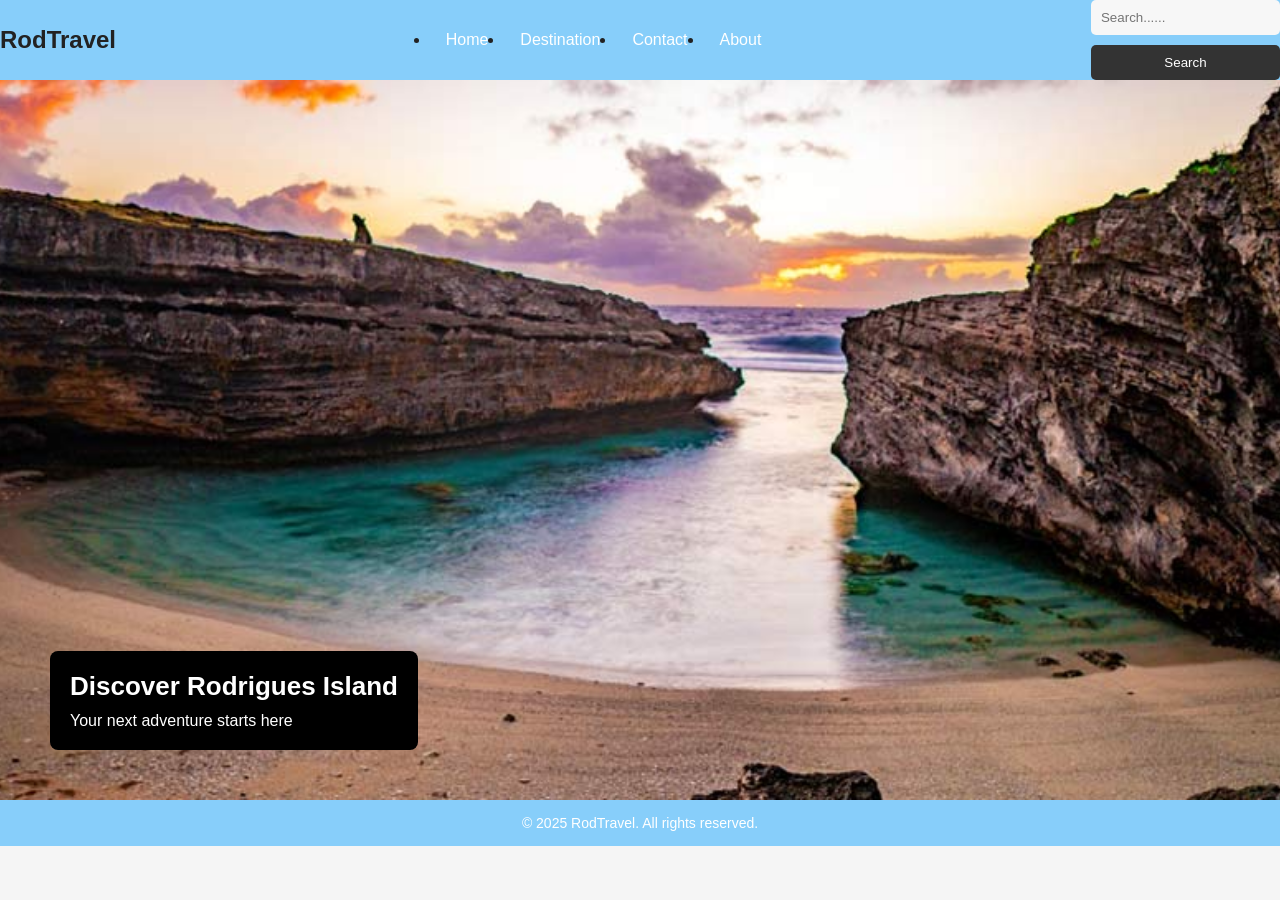
<file: index.html>
<!DOCTYPE html>
<html lang="en">
    <head>
    <meta charset="UTF-8">
    <title>RodTravel</title>
    <meta name="viewport" content="width=device-width, initial-scale=1.0">
    <link rel="stylesheet" href="style.css">
    </head>
    <body>
        <header class="header">
            <div class="logo">RodTravel</div>
            <nav class="navbar navbar-expand-sm bg-light justify-content-center">
          <ul class="nav">
  <li class="nav-item">
    <a class="nav-link" href="index.html">Home</a>
  </li>
  <li class="nav-item">
    <a class="nav-link" href="destination.html">Destination</a>
  </li>
  <li class="nav-item">
    <a class="nav-link" href="contact.html">Contact</a>
  </li>
  <li class="nav-item">
    <a class="nav-link" href="about.html">About</a>
  </li>
</ul>
</nav>
        <div class="search">
            <form class="d-flex">
            <input type="text" placeholder="Search......">
            <button class="btn btn-outline-success" type="submit">Search</button>
            </form>
        </div>
        </header>
    
        <section class="banner">
        <div class="banner-text">
            <h1>Discover Rodrigues Island</h1>
            <p>Your next adventure starts here</p>
        </div>
    </section>
        <footer class="footer">
        <p>© 2025 RodTravel. All rights reserved.</p>
    </footer>
    </body>
</html>
</file>
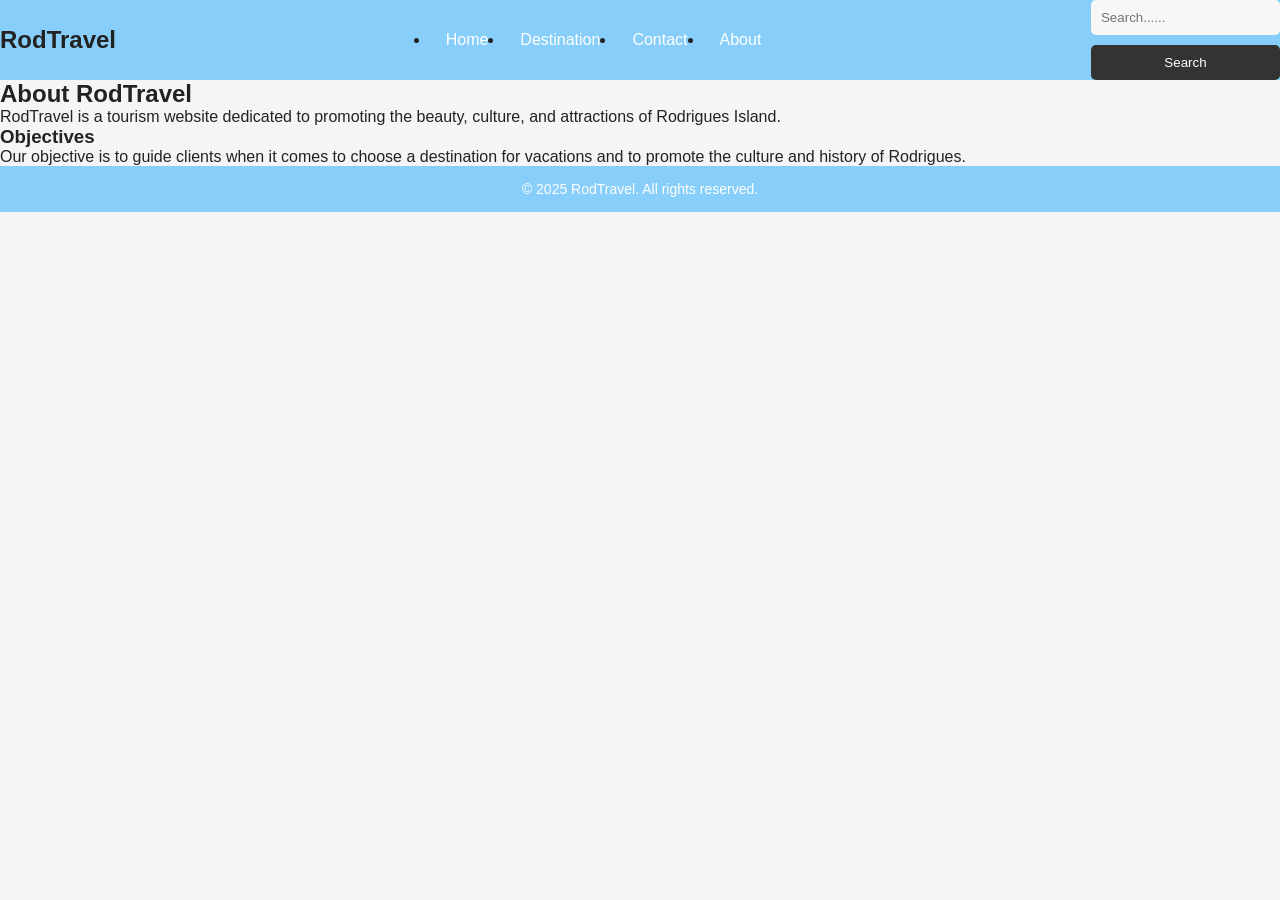
<file: about.html>
<!DOCTYPE html>
<html lang="en">
<head>
    <meta charset="UTF-8">
    <title>About | RodTravel</title>
    <meta name="viewport" content="width=device-width, initial-scale=1.0">
    <link rel="stylesheet" href="style.css">
</head>
<body>

<header class="header">
    <div class="logo">RodTravel</div>

    <ul class="nav">
        <li class="nav-item"><a class="nav-link" href="index.html">Home</a></li>
        <li class="nav-item"><a class="nav-link" href="destination.html">Destination</a></li>
        <li class="nav-item"><a class="nav-link" href="contact.html">Contact</a></li>
        <li class="nav-item"><a class="nav-link" href="about.html">About</a></li>
    </ul>

    <div class="search">
        <form class="d-flex">
            <input type="text" placeholder="Search......">
            <button type="submit">Search</button>
        </form>
    </div>
</header>
<main>
<section class="about">
    <h2>About RodTravel</h2>
    <p>
        RodTravel is a tourism website dedicated to promoting the beauty, culture, and attractions of Rodrigues Island.
    </p>
    
  
</section>
 <section>
<h3>Objectives</h3>
 Our objective is to guide clients when it comes to choose a destination for vacations and to promote the culture and history of Rodrigues.
 </section>
</main>
<footer class="footer">
    <p>© 2025 RodTravel. All rights reserved.</p>
</footer>

</body>
</html>
</file>
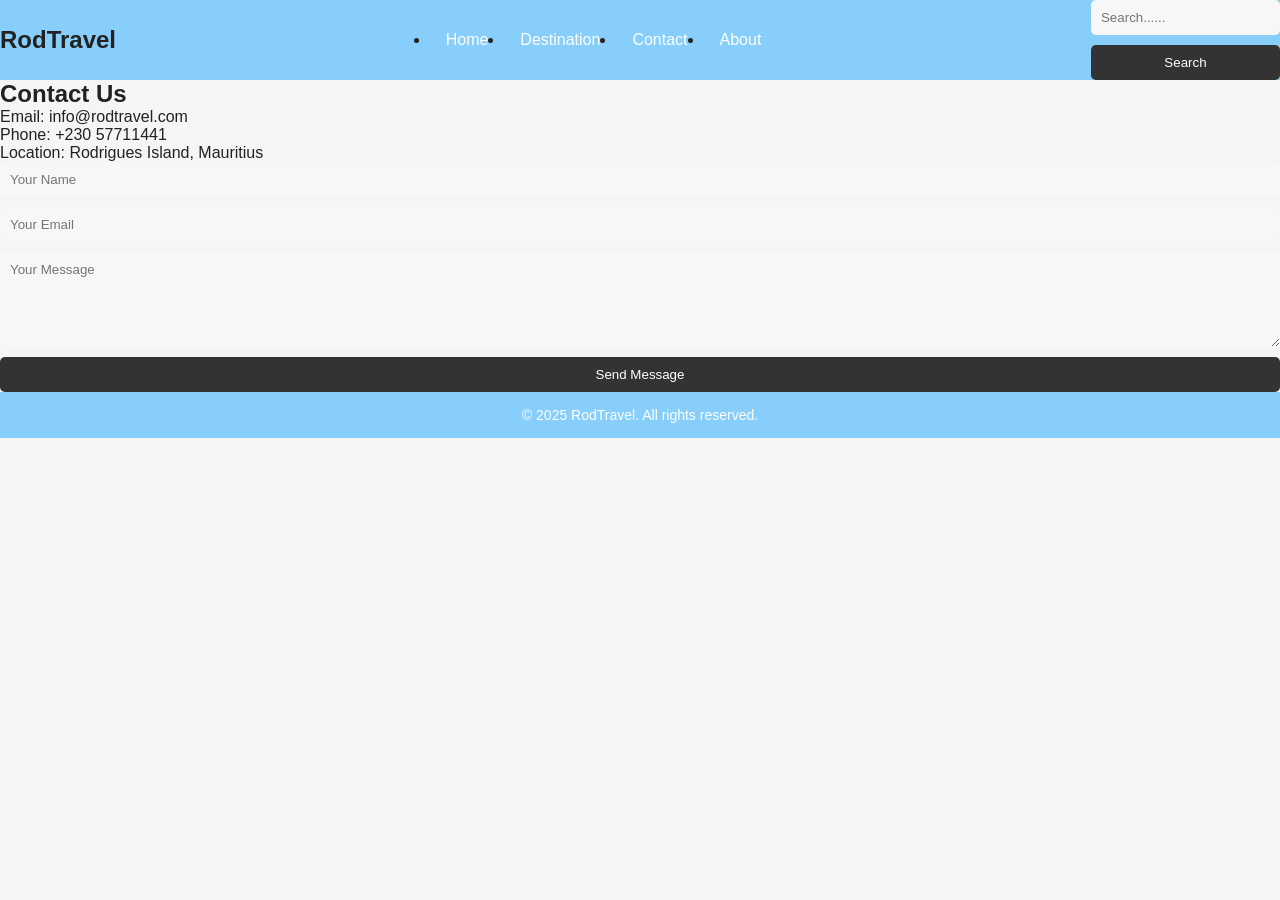
<file: contact.html>
<!DOCTYPE html>
<html lang="en">
<head>
    <meta charset="UTF-8">
    <title>Contact | RodTravel</title>
    <meta name="viewport" content="width=device-width, initial-scale=1.0">
    <link rel="stylesheet" href="style.css">
</head>
<body>

<header class="header">
    <div class="logo">RodTravel</div>

    <ul class="nav">
        <li class="nav-item"><a class="nav-link" href="index.html">Home</a></li>
        <li class="nav-item"><a class="nav-link" href="destination.html">Destination</a></li>
        <li class="nav-item"><a class="nav-link" href="contact.html">Contact</a></li>
        <li class="nav-item"><a class="nav-link" href="about.html">About</a></li>
    </ul>

    <div class="search">
        <form class="d-flex">
            <input type="text" placeholder="Search......">
            <button type="submit">Search</button>
        </form>
    </div>
</header>

<section class="contact">
    <h2>Contact Us</h2>

    <p>Email: info@rodtravel.com</p>
    <p>Phone: +230 57711441</p>
    <p>Location: Rodrigues Island, Mauritius</p>

    <form class="contact-form">
        <input type="text" placeholder="Your Name" required>
        <input type="email" placeholder="Your Email" required>
        <textarea placeholder="Your Message" rows="5"></textarea>
        <button type="submit">Send Message</button>
    </form>
</section>

<footer class="footer">
    <p>© 2025 RodTravel. All rights reserved.</p>
</footer>

</body>
</html>
</file>
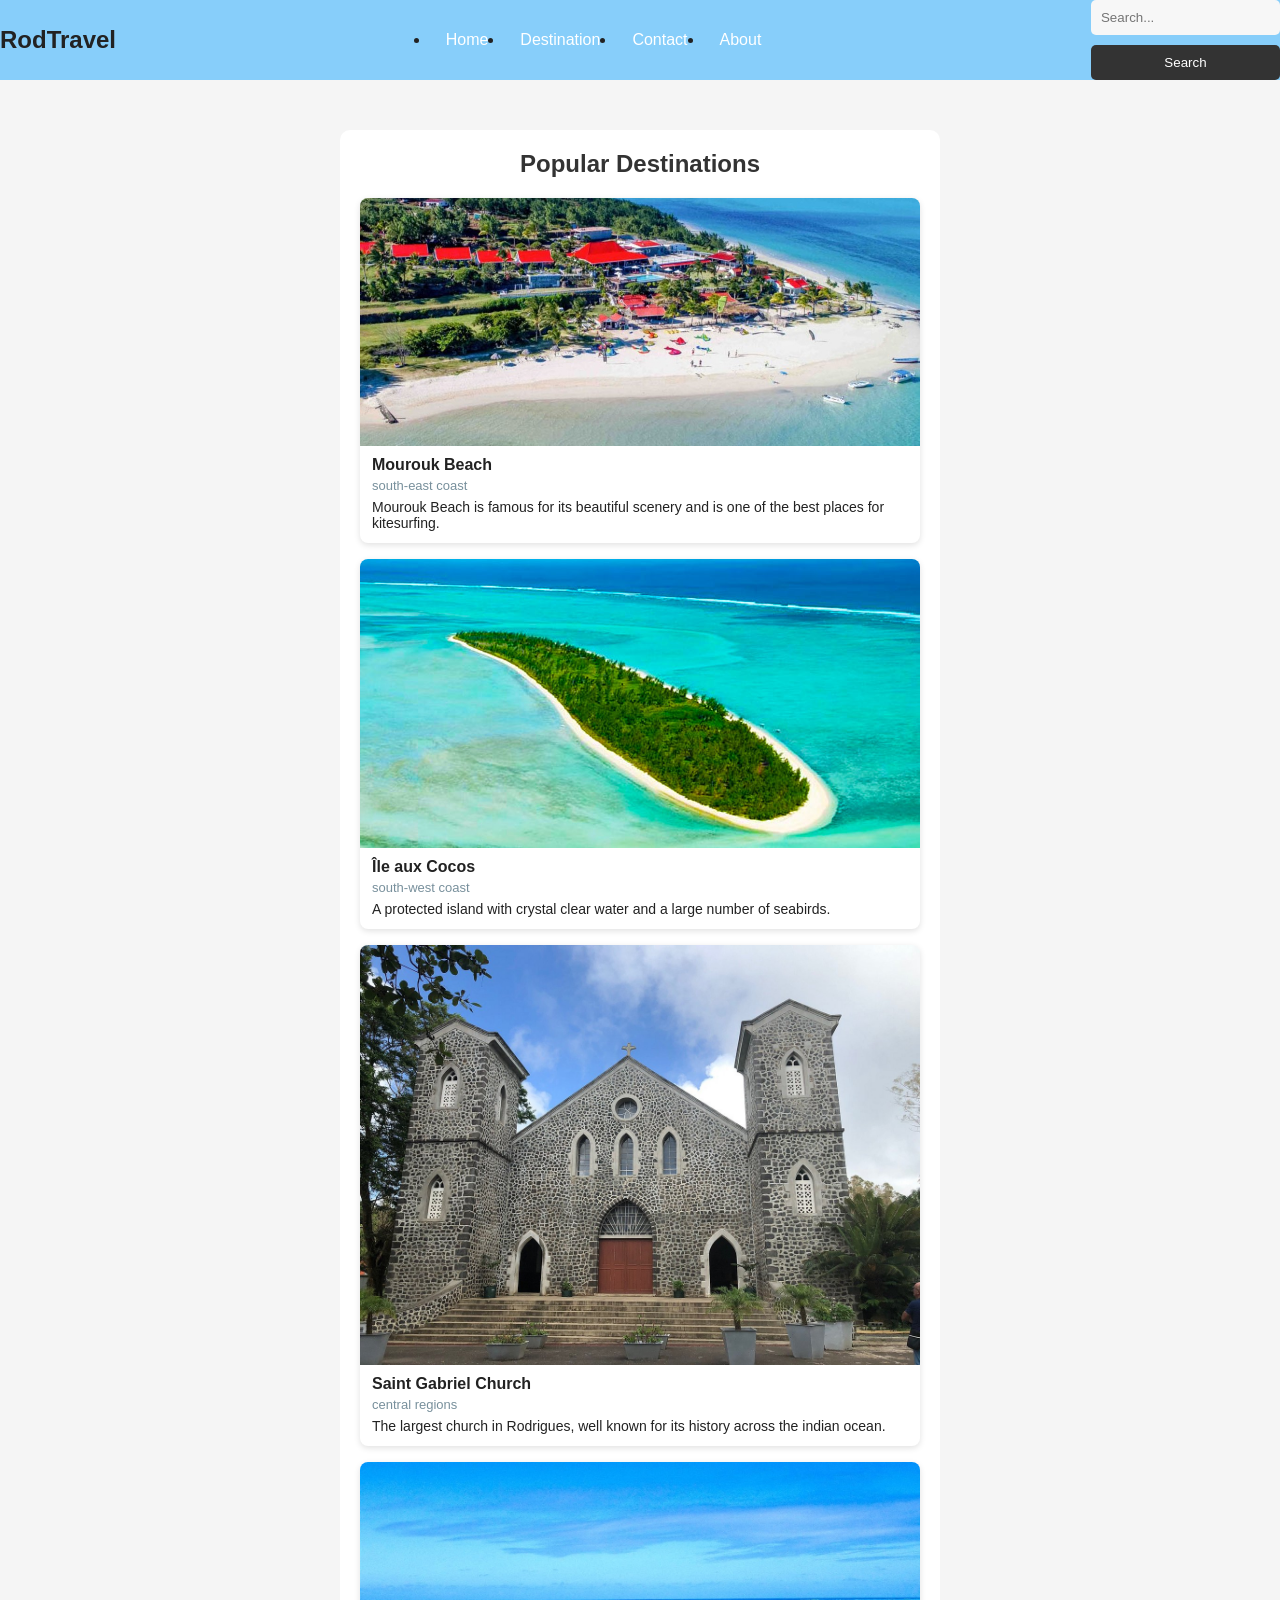
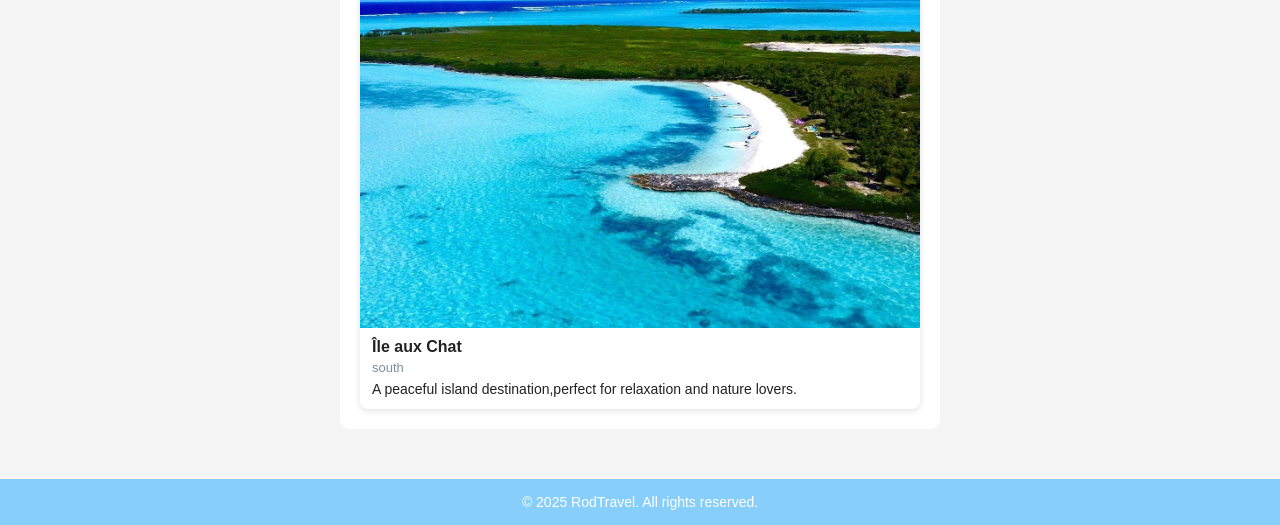
<file: destination.html>
<!DOCTYPE html>
<html lang="en">
<head>
    <meta charset="UTF-8">
    <title>Destinations | RodTravel</title>
    <meta name="viewport" content="width=device-width, initial-scale=1.0">
    <link rel="stylesheet" href="style.css">
</head>
<body>



<header class="header">
    <div class="logo">RodTravel</div>

    <ul class="nav">
        <li><a href="index.html">Home</a></li>
        <li><a href="destination.html">Destination</a></li>
        <li><a href="contact.html">Contact</a></li>
        <li><a href="about.html">About</a></li>
    </ul>

    <div class="search">
        <form>
            <input type="text" placeholder="Search...">
            <button type="submit">Search</button>
        </form>
    </div>
</header>


<main>
    <section class="section">
      <div class="container">
    <h1 section class="section-title">Popular Destinations</h1>

    
                <div class="place-grid">
                    <article class="place-card">
                    <img src="images/Mourouk.jpg" alt="Mourouk Beach" >
                    <div class="place-card-body">
                        <h2 class="place-name">Mourouk Beach</h2>
                        <p class="place-location">south-east coast</p>
                        <p class="place-description">
                            Mourouk Beach is famous for its beautiful scenery and is one of the best places for kitesurfing.
                        </p>
                    </div>
                    </article>
    
                <div class="place-grid">
                     <article class="place-card">
                    <img src="images/Ile-aux-coco.jpg" alt="Île aux Cocos" >
                  <div class="place-card-body">
                        <h3 class="place-name">Île aux Cocos</h3>
                        <p class="place-location">south-west coast</p>
                      <p class="place-description">
                            A protected island with crystal clear water and a large number of seabirds.
                        </p>
                        
                    </div>
                     </article>
            
                <div class="place-grid">
                     <article class="place-card">
                    <img src="images/chapelle-Saint-Gabriel.jpg" alt="Saint Gabriel Church">
                   <div class="place-card-body">
                        <h4 class="place-name">Saint Gabriel Church</h4>
                        <p class="place-location">central regions</p>
                         <p class="place-description">
                            The largest church in Rodrigues, well known for its history across the indian ocean.
                        </p>
                        
                    </div>
                     </article>
            
                 <div class="place-grid">
                      <article class="place-card">
                    <img src="images/Ile-aux-chat.jpg" alt="Île aux Chat" >
                    <div class="place-card-body">
                        <h5 class="place-name">Île aux Chat</h5>
                        <p class="place-location">south</p>
                         <p class="place-description">
                            A peaceful island destination,perfect for relaxation and nature lovers.
                        </p>
                        
                    </div>
                      </article>
                </div>
                </div>
                </div>
                </div>
                
    
</section>
</main>


<footer class="footer">
    <p>© 2025 RodTravel. All rights reserved.</p>
</footer>

</body>
</html>
</file>
<file: style.css>
* {
  box-sizing: border-box;
}

body {
  margin: 0;
  font-family: Arial, Helvetica, sans-serif;
  background-color: #f2f5f7;
  color: #222;
}

/* Center content and limit width */
.container {
  width: 100%;
  max-width: 1100px;
  margin: 0 auto;
  padding: 0 16px;
}


.header {
    display: flex;
    align-items: center;
    justify-content: space-between;
    background-color: lightskyblue;

}

.logo {
    font-size: 24px;
    font-weight: bold;
}

/* Main navigation (menu) */
.mul {
  list-style-type: none;
  margin: 0;
  padding: 0;
  overflow: hidden;
  background-color: #333333;
}

ul li {
  float: left;
}

ul li a {
  display: block;
  color: white;
  text-align: center;
  padding: 14px 16px;
  text-decoration: none;
}

ul li a:hover {
  background-color: #111111;
}

/* .nav-link is a reusable class for menu items */
.nav-link {
  background-color: transparent;
}

/* .nav-link--active is a variation (same element, extra class) */
.nav-link--active,
.main-nav a:hover {
  background-color: rgba(255, 255, 255, 0.25);
}




.banner {
    width: 100%;
    height: 80vh;
    background-image: url("Rodrigues-Island.jpg");
    background-size: cover;
    background-position: center;
    position: relative;
}

.banner-text {
    position: absolute;
    bottom: 50px;
    left: 50px;
    color: white;
    background-color: black;
    padding: 20px;
    border-radius: 8px;
}

.banner-text h1 {
    font-size: 26px;
}

.banner-text p {
    font-size: 16px;
    margin-top: 10px;
}



.destinations {
    padding: 40px 30px;
    background-color: whitesmoke;
}

.destinations h2 {
    text-align: center;
    margin-bottom: 30px;
    color: black;
}

.place-grid {
  display: flex;
  flex-wrap: wrap;
  gap: 16px;
}

.place-card {
  background-color: white;
  border-radius: 8px;
  box-shadow: 0 2px 6px rgba(0,0,0,0.12);
  overflow: hidden;
  flex: 1 1 260px;
}

.place-card img {
  width: 100%;
  display: block;
}

.place-card-body {
  padding: 10px 12px 12px;
}

.place-name {
  margin: 0 0 4px;
  font-size: 16px;
}

.place-location {
  margin: 0;
  font-size: 13px;
  color: #78909c;
}

.place-description {
  margin: 6px 0 0;
  font-size: 14px;
}


.footer {
    background-color: lightskyblue;
    color: white;
    text-align: center;
    padding: 15px;
    font-size: 14px;
}
*{
        margin: 0px;
        padding: 0px;
        box-sizing: border-box;
        font-family: sans-serif;

    }
    body{
        background-color: #f5f5f5;
    }
    .container{
        width: 80%;
        max-width: 600px;
        margin: 50px auto;
        padding: 20px;
        background-color: #fff;
        border-radius: 10px;
        box-shadow: 0 5px 10p rgba(0, 0, 0, 0.2);
    }
    .container h1{
        text-align: center;
        margin-bottom: 20px;
        color: #333;
    }
    form input,
    form textarea{
        display: block;
        width: 100%;
        margin-bottom: 10px;
        padding: 10px;
        border: none;
        border-radius: 5px;
        background-color: #f7f7f7;
        color: #333;
    }
    form input:focus,
    form textarea:focus{
        outline: none;
        box-shadow: 0 0 5px #333;
    }
    form button{
        display: block;
        width: 100%;
        padding: 10px;
        border: none;
        border-radius: 5px;
        background-color: #333;
        color: #fff;
        cursor: pointer;
        transition: 0.3s ease;
    }
    form button:hover{
        background-color: #555;
    }


@media (max-width: 600px) {
  .brand {
    flex-direction: column;
    align-items: flex-start;
    gap: 4px;
  }
}
</file>
